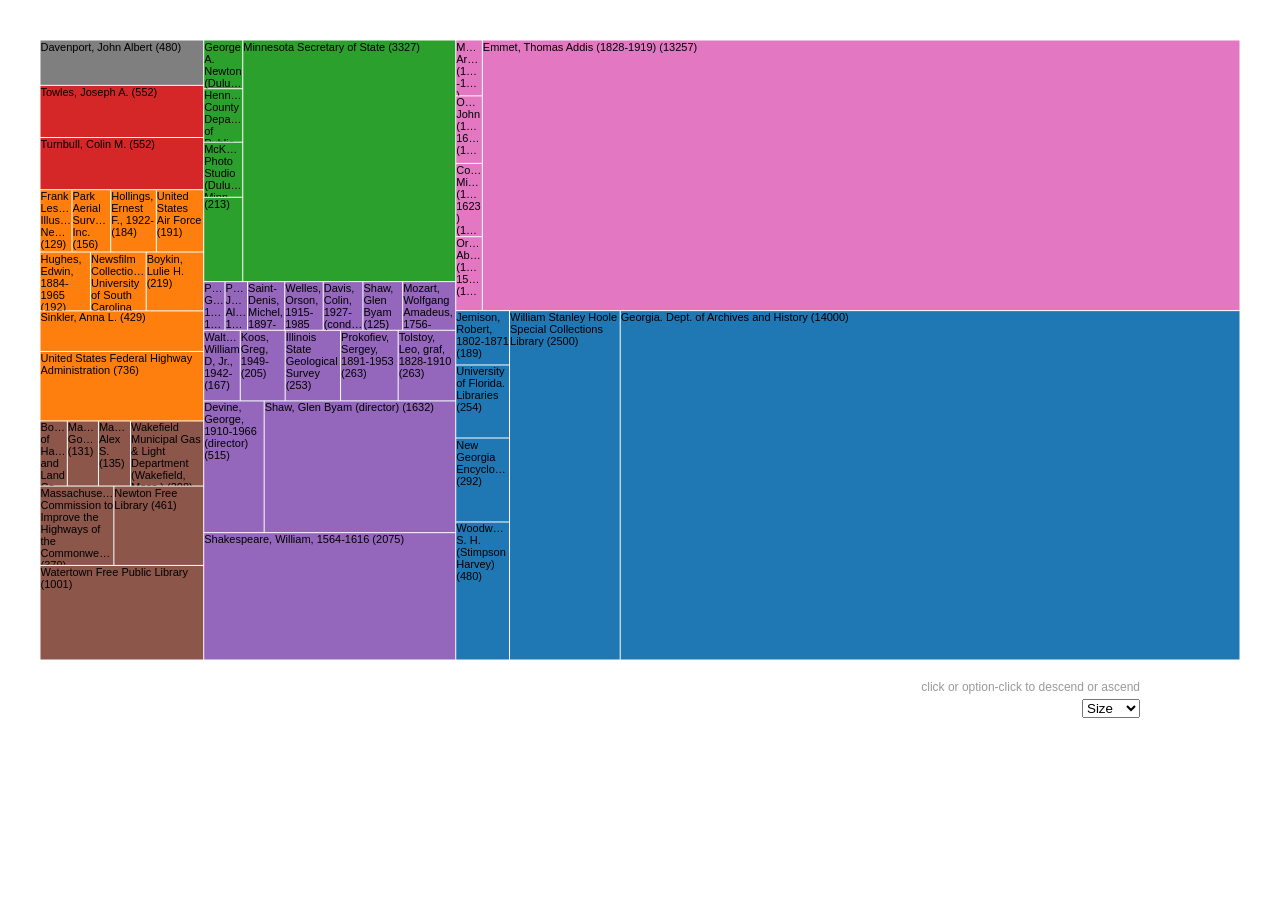
<file: index.html>
<!DOCTYPE html>
<html>
  <head>
    <meta http-equiv="Content-Type" content="text/html;charset=utf-8"/>
    <script src="d3.js"></script>
    <link rel="stylesheet" href="style.css" type="text/css" />
  </head>
  <body>
    <div id="body">
      <div id="footer">
        <div class="hint">click or option-click to descend or ascend</div>
        <div><select>
          <option value="size">Size</option>
          <option value="count">Count</option>
        </select></div>
      </div>
    </div>
    <script src="tree.js" type="text/javascript"></script>
  </body>
</html>
</file>
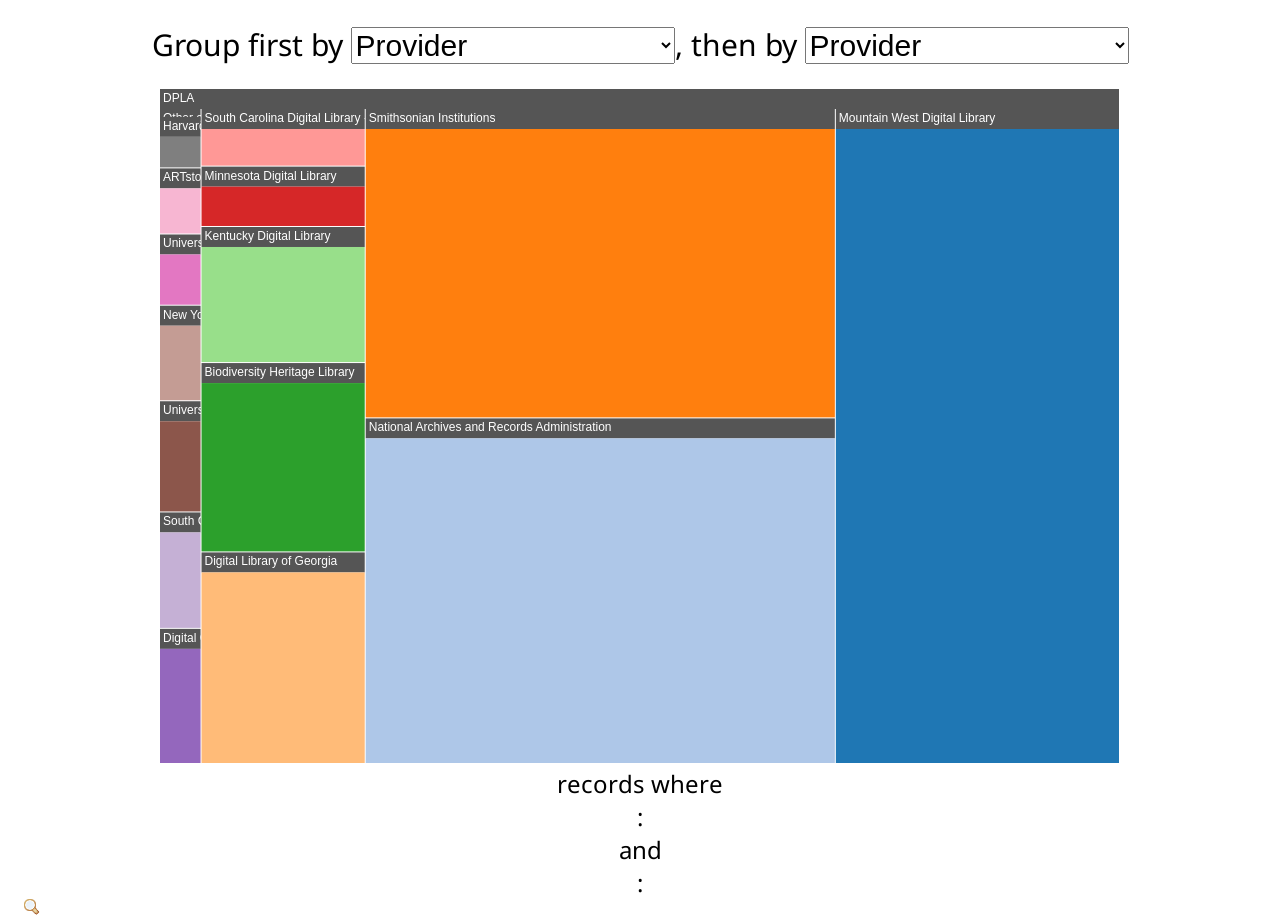
<file: index2.html>
<!DOCTYPE html>
<html>
<head>
    <meta http-equiv="Content-Type" content="text/html;charset=utf-8">
    <title>The Tree of DPLA Records</title>
    <link href='http://fonts.googleapis.com/css?family=Noto+Sans' rel='stylesheet' type='text/css'>
    <script type="text/javascript" src="d3.js"></script>
    <style type="text/css">
        body {
            overflow: hidden;
            margin: 0;
            font-size: 12px;
            font-family: "Noto Sans", Helvetica;
            padding: 2em;
        }

        #treemap {
            font-family: Arial;
            text-align: center;
            margin-top: 2em;
        }

        rect {
            pointer-events: all;
            cursor: pointer;
        }

        .label {
            stroke: #000000;
            fill: #000000;
            stroke-width: 0;
            padding: 2px;
            overflow: hidden;
            text-overflow: ellipsis;
        }

        .parent .label {
            font-size: 12px;
            stroke: #FFFFFF;
            fill: #FFFFFF;
        }

        .child .label {
            font-size: 11px;
        }

        .cell {
            font-size: 11px;
            cursor: pointer
        }
        #rect-label {
            position: absolute;
            font-size: 26px;
            background: rgba(255, 255, 255, 0.6);
            padding: 0.2em 0.5em;
            border-radius: 0.5em;
        }
        #field-selector {
            font-size: 2.5em;
            text-align: center;
        }
        #field-selector select {
            font-size: 1em;
        }
        #search {
            position: absolute;
            width: 16px;
        }
        #block-info {
            font-size: 2em;
            text-align:center;
        }
    </style>
</head>
<body>
    <div id="field-selector">
        Group first by
        <select id="outer-field">
            <option value="provider.name">Provider</option>
            <option value="sourceResource.language.name">Language</option>
            <option value="sourceResource.format">Source Format</option>
            <option value="sourceResource.date.begin">Start Date</option>
            <option value="sourceResource.date.end">End Date</option>
            <option value="sourceResource.spatial.state">State</option>
            <option value="sourceResource.type">General Digital Format</option>
        </select>,
        then by
        <select id="inner-field">
            <option value="provider.name">Provider</option>
            <option value="sourceResource.language.name">Language</option>
            <option value="sourceResource.format">Source Format</option>
            <option value="sourceResource.date.begin">Start Date</option>
            <option value="sourceResource.date.end">End Date</option>
            <option value="sourceResource.spatial.state">State</option>
            <option value="sourceResource.type">General Digital Format</option>
        </select>
    </div>
    <div id="block-info">
        <span id="record-count"></span> records where<br />
        <span id="outer-field-label"></span>: <span id="outer-field-value"></span><br />
        and<br />
        <span id="inner-field-label"></span>: <span id="inner-field-value"></span><br />
    </div>
    <div id="search"><a href="" title="Search in DPLA"><img src="zoom.png" /></a></div>
</body>

<script type="text/javascript">
    var chartWidth = window.innerWidth * 0.75;
    var chartHeight = window.innerHeight * 0.75;
    var xscale = d3.scale.linear().range([0, chartWidth]);
    var yscale = d3.scale.linear().range([0, chartHeight]);
    var color = d3.scale.category20();
    var headerHeight = 20;
    var headerColor = "#555555";
    var transitionDuration = 500;
    var root;
    var node;
    var fetchedData;
    var searchableFields = {
    'sourceResource.contributor': 'provider[]',
    'sourceResource.language.name': 'language[]',
    'sourceResource.type': 'type[]',
    'sourceResource.date.begin': 'after[]',
    'sourceResource.date.end': 'before[]'
    };
    var baseUrl = 'http://166.78.241.246/search?utf8=%E2%9C%93&';

    var treemap = d3.layout.treemap()
            .round(false)
            .size([chartWidth, chartHeight])
            .sticky(true)
            .padding([headerHeight + 1, 1, 1, 1])
            .value(function(d) {
                return d.size;
            });

    var chart = d3.select("body").insert("div", '#block-info')
            .attr('id', 'treemap')
            .append("svg:svg")
            .attr("width", chartWidth)
            .attr("height", chartHeight)
            .append("svg:g");

    d3.json("data2.json", function(data) { fetchedData = data; replaceTreemap(); });

    d3.selectAll("select").on("change", replaceTreemap);

    function replaceTreemap() {
        var outerField = d3.select('#outer-field').node().value,
        innerField = d3.select('#inner-field').node().value;
        selectedData = fetchedData.reduce(function(selected, dataset) { return selected ? selected : dataset.innerField == innerField && dataset.outerField == outerField ? dataset : null; }, null);
        makeTreemap(selectedData);
        zoom(selectedData);
    }

    function makeTreemap(data) {
        d3.select('svg').attr('width', 0).attr('height', 0).remove();
      treemap = d3.layout.treemap()
            .round(false)
            .size([chartWidth, chartHeight])
            .sticky(true)
            .padding([headerHeight + 1, 1, 1, 1])
            .value(function(d) {
                return d.size;
            });

        chart = d3.select('#treemap')
            .append("svg:svg")
            .attr("width", chartWidth)
            .attr("height", chartHeight)
            .append("svg:g");

        node = root = data;
        var nodes = treemap.nodes(root);

        var children = nodes.filter(function(d) {
            return !d.children;
        });
        var parents = nodes.filter(function(d) {
            return d.children;
        });

        // create parent cells
        var parentCells = chart.selectAll("g.cell.parent")
                .data(parents, function(d) {
                    return "p-" + d.id;
                });
        var parentEnterTransition = parentCells.enter()
                //.append('g')
                .insert("g", ':first-child')
                .attr("class", "cell parent")
                .on("click", function(d) {
                    zoom(d);
                });
        parentEnterTransition.append("rect")
                .attr("width", function(d) {
                    return Math.max(0.01, d.dx - 1);
                })
                .attr("height", headerHeight)
                .style("fill", headerColor);
        parentEnterTransition.append('text')
                .attr("class", "label")
                .attr("transform", "translate(3, 13)")
                .attr("width", function(d) {
                    return Math.max(0.01, d.dx - 1);
                })
                .attr("height", headerHeight)
                .text(function(d) {
                    return d.name;
                });
        // update transition
        var parentUpdateTransition = parentCells.transition().duration(transitionDuration);
        parentUpdateTransition.select(".cell")
                .attr("transform", function(d) {
                    return "translate(" + d.dx + "," + d.y + ")";
                });
        parentUpdateTransition.select("rect")
                .attr("width", function(d) {
                    return Math.max(0.01, d.dx - 1);
                })
                .attr("height", headerHeight)
                .style("fill", headerColor);
        parentUpdateTransition.select(".label")
                .attr("transform", "translate(3, 13)")
                .attr("width", function(d) {
                    return Math.max(0.01, d.dx - 1);
                })
                .attr("height", headerHeight)
                .text(function(d) {
                    return d.name;
                });
        // remove transition
        parentCells.exit()
                .remove();

        // create children cells
        var childrenCells = chart.selectAll("g.cell.child")
                .data(children, function(d) {
                    return "c-" + d.id;
                });
        // enter transition
        var childEnterTransition = childrenCells.enter()
                .append("g")
                .attr("class", "cell child")
                .on("click", function(d) {
                    zoom(node === d.parent ? root : d.parent);
                });
        childEnterTransition.append("rect")
                .classed("background", true)
                .style("fill", function(d) {
                    return color(d.parent.name);
                })
                .attr('data-color', function(d) {
                    return color(d.parent.name);
                });
        childEnterTransition.append('text')
                .attr("class", "label")
                .attr('x', function(d) {
                    return d.dx / 2;
                })
                .attr('y', function(d) {
                    return d.dy / 2;
                })
                .attr("dy", ".35em")
                .attr("text-anchor", "middle")
                .style('display', 'none')
                .text(function(d) {
                    return d.name;
                });
        // update transition
        var childUpdateTransition = childrenCells.transition().duration(transitionDuration);
        childUpdateTransition.select(".cell")
                .attr("transform", function(d) {
                    return "translate(" + d.x  + "," + d.y + ")";
                });
        childUpdateTransition.select("rect")
                .attr("width", function(d) {
                    return Math.max(0.01, d.dx - 1);
                })
                .attr("height", function(d) {
                    return (d.dy - 1);
                })
                .style("fill", function(d) {
                    return color(d.parent.name);
                })
                .attr('data-color', function(d) {
                    return color(d.parent.name);
                });
        childUpdateTransition.select(".label")
                .attr('x', function(d) {
                    return d.dx / 2;
                })
                .attr('y', function(d) {
                    return d.dy / 2;
                })
                .attr("dy", ".35em")
                .attr("text-anchor", "middle")
                .style('display', 'none')
                .text(function(d) {
                    return d.name;
                })

        // exit transition
        childrenCells.exit()
                .remove();

    }

    function size(d) {
        return d.size;
    }


    function count(d) {
        return 1;
    }

    function queryString(d) {

    }

    //and another one
    function textHeight(d) {
        var ky = chartHeight / d.dy;
        yscale.domain([d.y, d.y + d.dy]);
        return (ky * d.dy) / headerHeight;
    }

    function getRGBComponents (color) {
        var r = color.substring(1, 3);
        var g = color.substring(3, 5);
        var b = color.substring(5, 7);
        return {
            R: parseInt(r, 16),
            G: parseInt(g, 16),
            B: parseInt(b, 16)
        };
    }


    function idealTextColor (bgColor) {
        var nThreshold = 105;
        var components = getRGBComponents(bgColor);
        var bgDelta = (components.R * 0.299) + (components.G * 0.587) + (components.B * 0.114);
        return ((255 - bgDelta) < nThreshold) ? "#000000" : "#ffffff";
    }


    function zoom(d) {
        this.treemap
                .padding([headerHeight/(chartHeight/d.dy), 0, 0, 0])
                .nodes(d);

        // moving the next two lines above treemap layout messes up padding of zoom result
        var kx = chartWidth  / d.dx;
        var ky = chartHeight / d.dy;
        var level = d;

        xscale.domain([d.x, d.x + d.dx]);
        yscale.domain([d.y, d.y + d.dy]);

        if (d.depth == 0) {
            //d3.select('#rect-label').style('opacity', 0);
            chart.selectAll(".cell.child").on('mouseenter', null).on('mouseleave', null);
            d3.select('svg').on('mousemove', null);
            chart.selectAll(".cell.child .label").style('display', 'none');
        } else if (d.depth == 1) {
            //d3.select('#rect-label').transition().duration(transitionDuration + 200).style('opacity', 1);
            d3.select('svg').on('mousemove', function() {
                //d3.select('#rect-label')
                    //.style('left', function() { return (d3.select('svg').node().offsetLeft + d3.mouse(d3.select('svg').node())[0] + 15) + 'px'; })
                    //.style('top', function() { return (d3.select('svg').node().offsetTop + d3.mouse(d3.select('svg').node())[1] + 15) + 'px'; });
            });
            chart.selectAll('.cell.child')
                .on('mouseenter', function() {
                    var innerValue = d3.select(this).select('.label').text(),
                        outerValue = d.name,
                        innerFieldName = d3.selectAll('#inner-field option').filter(function() { return this.selected; }).text(),
                        outerFieldName = d3.selectAll('#outer-field option').filter(function() { return this.selected; }).text()
                        innerField = d3.select('#inner-field').property('value')
                        outerField = d3.select('#outer-field').property('value')
                    d3.select(this.parentElement).selectAll('.cell.child rect').style('fill', function() { return d3.select(this).attr('data-color'); });
                    d3.select(this).select('rect').style('fill', function() { return d3.rgb(d3.select(this).attr('data-color')).brighter(0.4); });
                    d3.select('#inner-field-label').text(innerFieldName);
                    d3.select('#outer-field-label').text(outerFieldName);
                    d3.select('#inner-field-value').text(innerValue);
                    d3.select('#outer-field-value').text(outerValue);
                    d3.select('#record-count').html(d3.select(this).datum().size);
                    var fields = Object.keys(searchableFields);
                    if (fields.indexOf(innerField) > -1 && fields.indexOf(outerField) > -1 && innerValue != 'Other' && outerValue != 'Other') {
                        var queryString = '';
                        if (innerField == 'sourceResource.date.begin') { 
                            queryString += 'after[year]=' + innerValue.slice(1, 5) + '&after[month]=' + innerValue.slice(6, 8) + '&after[day]=' + innerValue.slice(9, 11) + '&';
                        } else if (innerField == 'sourceResource.date.end') { 
                            queryString += 'before[year]=' + innerValue.slice(1, 5) + '&before[month]=' + innerValue.slice(6, 8) + '&before[day]=' + innerValue.slice(9, 11) + '&';
                        } else {
                            queryString += searchableFields[innerField] + '=' + innerValue.replace(/"/g,'') + '&';
                        }

                        if (outerField == 'sourceResource.date.begin') {
                            queryString += 'after[year]=' + outerValue.slice(1, 5) + '&after[month]=' + outerValue.slice(6, 8) + '&after[day]=' + outerValue.slice(9, 11) + '&';
                        } else if (outerField == 'sourceResource.date.end') {
                            queryString += 'before[year]=' + outerValue.slice(1, 5) + '&before[month]=' + outerValue.slice(6, 8) + '&before[day]=' + outerValue.slice(9, 11) + '&';
                        } else {
                            queryString += searchableFields[outerField] + '=' + outerValue.replace(/"/g, '') + '&';
                        }

                        var url = baseUrl + queryString;
                        d3.select('#search a').attr('href', url);
                        var coordinates = d3.select(this).attr('transform').slice(10, -2).split(','),
                            that = this;
                        d3.select('#search').style('display', '')
                            //.style('left', function() { return d3.select('svg').node().offsetLeft + parseInt(coordinates[0]) + parseInt(d3.select(that).select('rect').attr('width')) - 20 + 'px'; })
                            //.style('top', function() { return d3.select('svg').node().offsetTop + parseInt(coordinates[1]) + 10 + 'px'; });
                    }
                    //d3.select(this).select('.label').transition().style('opacity', 1);
                })
                .on('mouseleave', function() {
                    d3.select(this.parentElement).selectAll('.cell.child rect').style('fill', function() { return d3.select(this).attr('data-color'); });
                    d3.select('#search').style('display', 'none')
                    //d3.select(this).select('.label').transition().style('opacity', 0);
                })
        }

        var numCells = chart.selectAll('g.cell')[0].length;
        var zoomTransition = chart.selectAll("g.cell").transition().duration(transitionDuration)
                .attr("transform", function(d) {
                    return "translate(" + xscale(d.x) + "," + yscale(d.y) + ")";
                })
                .each("start", function(d, i) {
                    if (i == numCells - 1 && level.depth == 1) {
                        d3.selectAll('.cell.child .label').style('opacity', 0).style('display', '');
                    }
                })
                .each("end", function(d, i) {
                        /*
                    if (i == numCells - 1 && level.depth == 1) {
                        d3.selectAll('.cell.child .label').style('opacity', 0).style('display', '');
                    }
                    */
                    if (!i && (level !== self.root)) {
                        chart.selectAll(".cell.child")
                            .filter(function(d) {
                                return d.parent === self.node; // only get the children for selected group
                            })
                            .select(".label")
                            //.style('opacity', 0)
                            .style("fill", function(d) {
                                return idealTextColor(color(d.parent.name));
                            })
                            .style("opacity", function(d) {
                                d.w = this.getComputedTextLength();
                                return d3.select(this.previousSibling).attr('width') > d.w && d3.select(this.previousSibling).attr('height') > 12 ? 1 : 0;
                            })
                            .style("display", function() { var value = d3.select(this).style('opacity') == 1 ? '' : 'none';});
                    }
                });

        zoomTransition.select(".label")
                .attr("width", function(d) {
                    return Math.max(0.01, (kx * d.dx - 1));
                })
                .attr("height", function(d) {
                    return d.children ? headerHeight: Math.max(0.01, (ky * d.dy - 1));
                })
                .text(function(d) {
                    return d.name;
                });

        zoomTransition.select(".child .label")
                .attr("x", function(d) {
                    return kx * d.dx / 2;
                })
                .attr("y", function(d) {
                    return ky * d.dy / 2;
                });

        // update the width/height of the rects
        zoomTransition.select("rect")
                .attr("width", function(d) {
                    return Math.max(0.01, (kx * d.dx - 1));
                })
                .attr("height", function(d) {
                    return d.children ? headerHeight : Math.max(0.01, (ky * d.dy - 1));
                })
                .style("fill", function(d) {
                    return d.children ? headerColor : color(d.parent.name);
                });

        node = d;

        if (d3.event) {
            d3.event.stopPropagation();
        }
    }
// From http://www.billdwhite.com/wordpress/?p=496
</script>
</html>
</file>
<file: style.css>
body {
  overflow: hidden;
  margin: 0;
  font-size: 14px;
  font-family: "Helvetica Neue", Helvetica;
}

#chart, #header, #footer {
  position: absolute;
  top: 0;
}

#header, #footer {
  z-index: 1;
  display: block;
  font-size: 36px;
  font-weight: 300;
  text-shadow: 0 1px 0 #fff;
}

#header.inverted, #footer.inverted {
  color: #fff;
  text-shadow: 0 1px 4px #000;
}

#header {
  top: 80px;
  left: 140px;
  width: 1000px;
}

#footer {
  top: 680px;
  right: 140px;
  text-align: right;
}

rect {
  fill: none;
  pointer-events: all;
}

pre {
  font-size: 18px;
}

line {
  stroke: #000;
  stroke-width: 1.5px;
}

.string, .regexp {
  color: #f39;
}

.keyword {
  color: #00c;
}

.comment {
  color: #777;
  font-style: oblique;
}

.number {
  color: #369;
}

.class, .special {
  color: #1181B8;
}

a:link, a:visited {
  color: #000;
  text-decoration: none;
}

a:hover {
  color: #666;
}

.hint {
  position: absolute;
  right: 0;
  width: 1280px;
  font-size: 12px;
  color: #999;
}

.chart {
  display: block;
  margin: auto;
  margin-top: 40px;
}

text {
  font-size: 11px;
}

rect {
  fill: none;
}
.textdiv {
    font-size: 11px;
    overflow: hidden;
    text-overflow: ellipsis;
}
.branch.textdiv {
    font-size: 35px;
    color: white;
    text-align: center;
}
</file>
